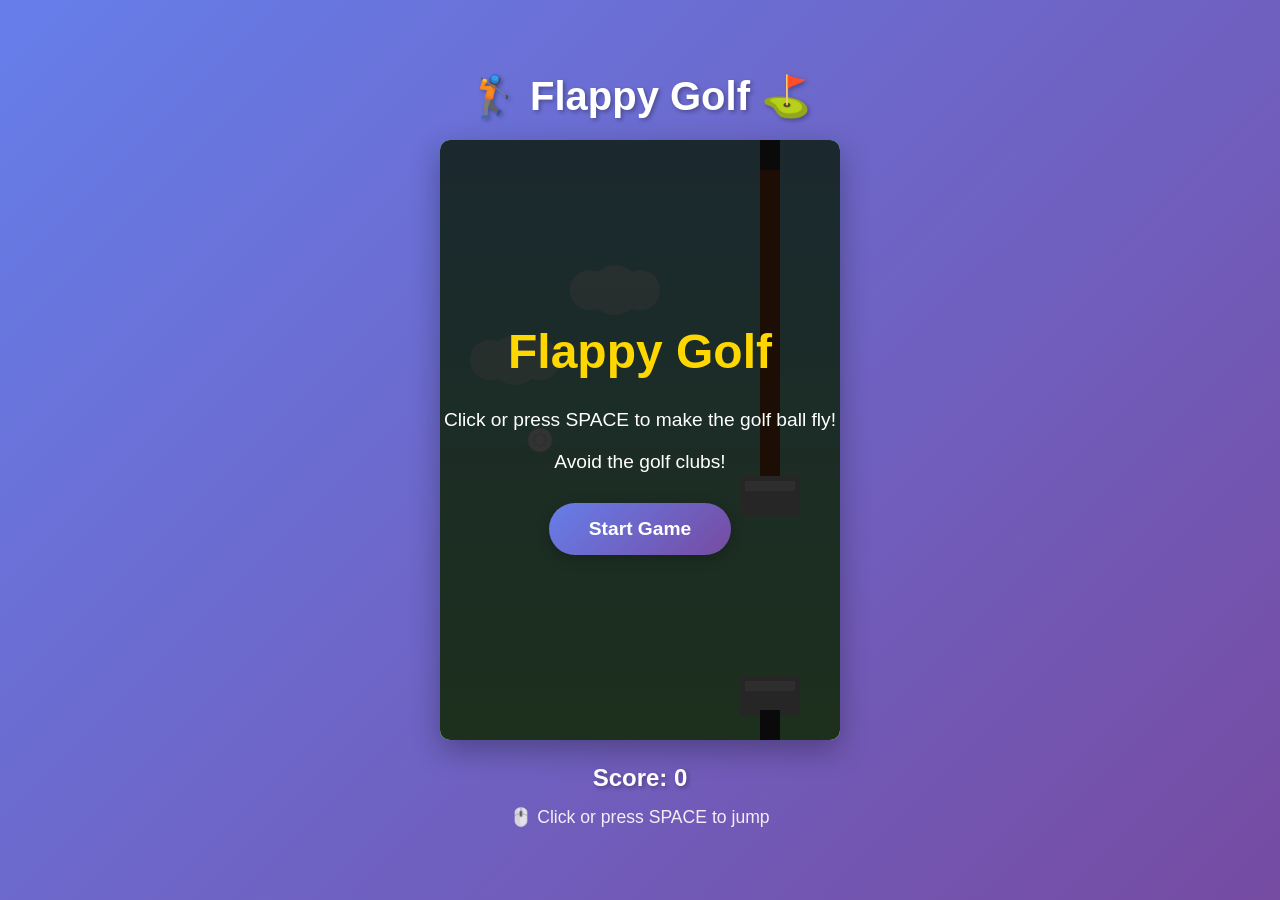
<file: index.html>
<!DOCTYPE html>
<html lang="en">
<head>
    <meta charset="UTF-8">
    <meta name="viewport" content="width=device-width, initial-scale=1.0">
    <title>Flappy Golf - Tap to Keep the Ball in the Air!</title>
    <link rel="stylesheet" href="css/style.css">
</head>
<body>
    <div class="container">
        <h1>🏌️ Flappy Golf ⛳</h1>
        <div class="game-wrapper">
            <canvas id="gameCanvas" width="400" height="600"></canvas>
            <div id="startScreen" class="overlay">
                <h2>Flappy Golf</h2>
                <p>Click or press SPACE to make the golf ball fly!</p>
                <p>Avoid the golf clubs!</p>
                <button id="startBtn">Start Game</button>
            </div>
            <div id="gameOverScreen" class="overlay hidden">
                <h2>Game Over!</h2>
                <p>Score: <span id="finalScore">0</span></p>
                <p>Best: <span id="bestScore">0</span></p>
                <button id="restartBtn">Play Again</button>
            </div>
        </div>
        <div class="score-display">
            <p>Score: <span id="currentScore">0</span></p>
        </div>
        <div class="controls">
            <p>🖱️ Click or press SPACE to jump</p>
        </div>
    </div>
    <script src="js/game.js"></script>
</body>
</html>
</file>
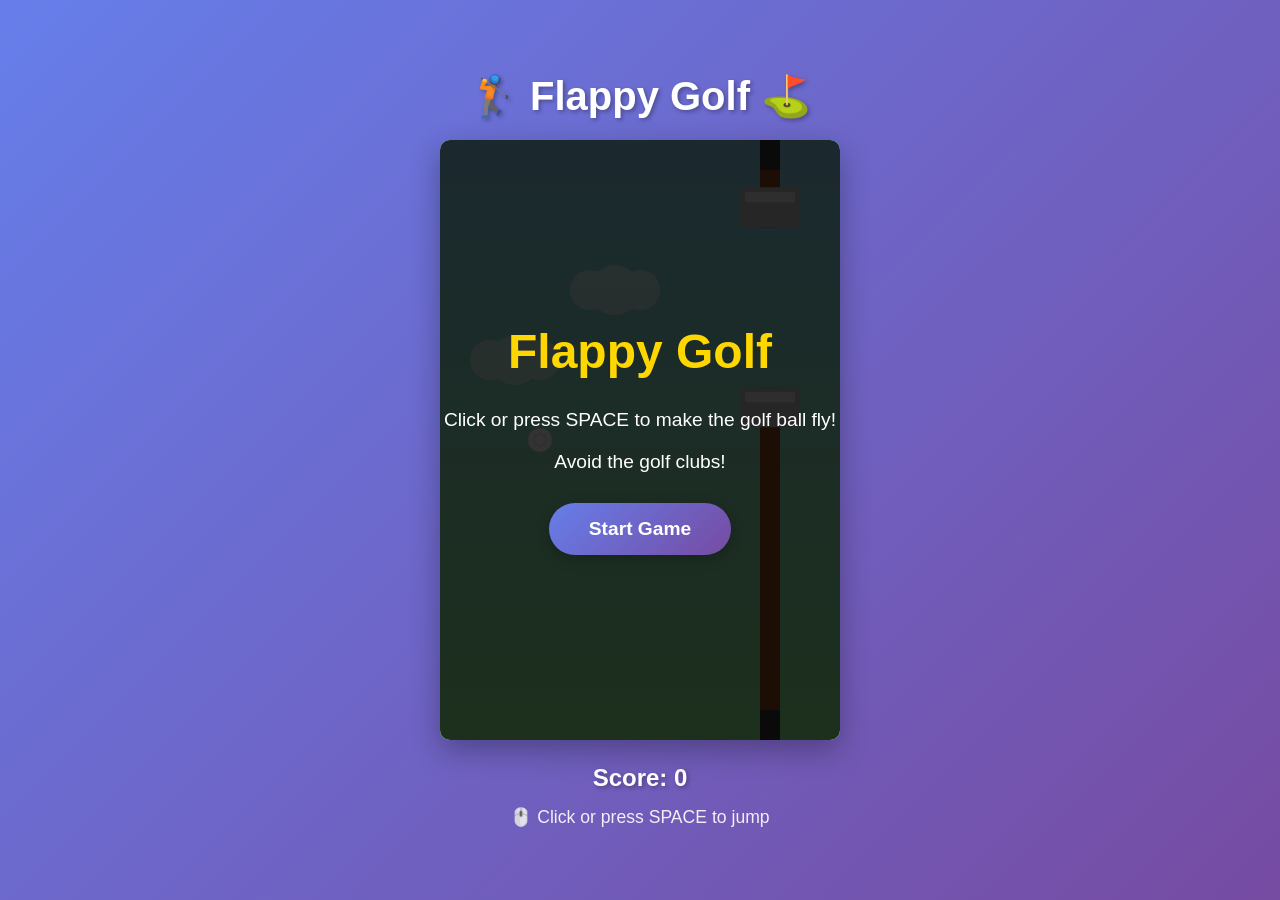
<file: flappy-golf-standalone.html>
<!DOCTYPE html>
<html lang="en">
<head>
    <meta charset="UTF-8">
    <meta name="viewport" content="width=device-width, initial-scale=1.0">
    <title>Flappy Golf - Tap to Keep the Ball in the Air!</title>
    <style>
        * {
            margin: 0;
            padding: 0;
            box-sizing: border-box;
        }

        body {
            font-family: 'Arial', sans-serif;
            background: linear-gradient(135deg, #667eea 0%, #764ba2 100%);
            display: flex;
            justify-content: center;
            align-items: center;
            min-height: 100vh;
            color: #333;
        }

        .container {
            text-align: center;
            padding: 20px;
        }

        h1 {
            color: white;
            margin-bottom: 20px;
            text-shadow: 2px 2px 4px rgba(0, 0, 0, 0.3);
            font-size: 2.5em;
        }

        .game-wrapper {
            position: relative;
            display: inline-block;
            border-radius: 10px;
            box-shadow: 0 10px 30px rgba(0, 0, 0, 0.3);
            overflow: hidden;
        }

        #gameCanvas {
            display: block;
            background: linear-gradient(to bottom, #87CEEB 0%, #90EE90 100%);
            cursor: pointer;
        }

        .overlay {
            position: absolute;
            top: 0;
            left: 0;
            width: 100%;
            height: 100%;
            background: rgba(0, 0, 0, 0.8);
            display: flex;
            flex-direction: column;
            justify-content: center;
            align-items: center;
            color: white;
            transition: opacity 0.3s;
        }

        .overlay.hidden {
            display: none;
        }

        .overlay h2 {
            font-size: 3em;
            margin-bottom: 20px;
            color: #FFD700;
        }

        .overlay p {
            font-size: 1.2em;
            margin: 10px 0;
        }

        button {
            margin-top: 20px;
            padding: 15px 40px;
            font-size: 1.2em;
            font-weight: bold;
            color: white;
            background: linear-gradient(135deg, #667eea 0%, #764ba2 100%);
            border: none;
            border-radius: 50px;
            cursor: pointer;
            transition: transform 0.2s, box-shadow 0.2s;
            box-shadow: 0 4px 15px rgba(0, 0, 0, 0.2);
        }

        button:hover {
            transform: translateY(-2px);
            box-shadow: 0 6px 20px rgba(0, 0, 0, 0.3);
        }

        button:active {
            transform: translateY(0);
        }

        .score-display {
            margin-top: 20px;
            color: white;
            font-size: 1.5em;
            font-weight: bold;
            text-shadow: 2px 2px 4px rgba(0, 0, 0, 0.3);
        }

        .controls {
            margin-top: 15px;
            color: white;
            font-size: 1.1em;
            opacity: 0.9;
        }

        @media (max-width: 500px) {
            h1 {
                font-size: 2em;
            }

            #gameCanvas {
                width: 100%;
                height: auto;
            }
        }
    </style>
</head>
<body>
    <div class="container">
        <h1>🏌️ Flappy Golf ⛳</h1>
        <div class="game-wrapper">
            <canvas id="gameCanvas" width="400" height="600"></canvas>
            <div id="startScreen" class="overlay">
                <h2>Flappy Golf</h2>
                <p>Click or press SPACE to make the golf ball fly!</p>
                <p>Avoid the golf clubs!</p>
                <button id="startBtn">Start Game</button>
            </div>
            <div id="gameOverScreen" class="overlay hidden">
                <h2>Game Over!</h2>
                <p>Score: <span id="finalScore">0</span></p>
                <p>Best: <span id="bestScore">0</span></p>
                <button id="restartBtn">Play Again</button>
            </div>
        </div>
        <div class="score-display">
            <p>Score: <span id="currentScore">0</span></p>
        </div>
        <div class="controls">
            <p>🖱️ Click or press SPACE to jump</p>
        </div>
    </div>
    <script>
        // Game Canvas Setup
        const canvas = document.getElementById('gameCanvas');
        const ctx = canvas.getContext('2d');

        // Game State
        let gameState = 'waiting'; // waiting, playing, gameOver
        let score = 0;
        let bestScore = localStorage.getItem('bestScore') || 0;
        let frames = 0;

        // Golf Ball Object
        const ball = {
            x: 100,
            y: canvas.height / 2,
            radius: 12,
            velocity: 0,
            gravity: 0.5,
            jump: -8,
            rotation: 0,

            draw() {
                ctx.save();
                ctx.translate(this.x, this.y);
                ctx.rotate(this.rotation);

                // Draw golf ball
                ctx.fillStyle = 'white';
                ctx.beginPath();
                ctx.arc(0, 0, this.radius, 0, Math.PI * 2);
                ctx.fill();
                ctx.strokeStyle = '#ddd';
                ctx.lineWidth = 1;
                ctx.stroke();

                // Add dimple pattern
                ctx.fillStyle = '#eee';
                for (let i = 0; i < 8; i++) {
                    const angle = (Math.PI * 2 / 8) * i;
                    const dimpleX = Math.cos(angle) * (this.radius * 0.5);
                    const dimpleY = Math.sin(angle) * (this.radius * 0.5);
                    ctx.beginPath();
                    ctx.arc(dimpleX, dimpleY, 2, 0, Math.PI * 2);
                    ctx.fill();
                }

                ctx.restore();
            },

            update() {
                if (gameState === 'playing') {
                    this.velocity += this.gravity;
                    this.y += this.velocity;
                    this.rotation += 0.1;

                    // Check boundaries
                    if (this.y + this.radius > canvas.height || this.y - this.radius < 0) {
                        endGame();
                    }
                }
            },

            flap() {
                if (gameState === 'playing') {
                    this.velocity = this.jump;
                }
            },

            reset() {
                this.y = canvas.height / 2;
                this.velocity = 0;
                this.rotation = 0;
            }
        };

        // Golf Club Obstacles
        const clubs = [];
        const clubWidth = 60;
        const clubGap = 160;
        const clubSpeed = 2;

        class GolfClub {
            constructor() {
                this.x = canvas.width;
                this.gapY = Math.random() * (canvas.height - clubGap - 100) + 50;
                this.scored = false;
            }

            draw() {
                // Draw top club (upside down)
                this.drawClub(this.x, 0, clubWidth, this.gapY, true);

                // Draw bottom club
                this.drawClub(this.x, this.gapY + clubGap, clubWidth, canvas.height - (this.gapY + clubGap), false);
            }

            drawClub(x, y, width, height, isTop) {
                ctx.save();

                // Club shaft
                ctx.fillStyle = '#8B4513';
                ctx.fillRect(x + width / 3, y, width / 3, height);

                // Club head
                const headHeight = 40;
                const headY = isTop ? y + height - headHeight : y;

                ctx.fillStyle = '#C0C0C0';
                ctx.fillRect(x, headY, width, headHeight);

                // Club head shine
                ctx.fillStyle = '#E8E8E8';
                ctx.fillRect(x + 5, headY + 5, width - 10, 10);

                // Grip
                const gripHeight = 30;
                const gripY = isTop ? y : y + height - gripHeight;
                ctx.fillStyle = '#333';
                ctx.fillRect(x + width / 3, gripY, width / 3, gripHeight);

                ctx.restore();
            }

            update() {
                this.x -= clubSpeed;
            }

            isOffScreen() {
                return this.x + clubWidth < 0;
            }

            collidesWith(ball) {
                // Check if ball hits top or bottom club
                const ballLeft = ball.x - ball.radius;
                const ballRight = ball.x + ball.radius;
                const ballTop = ball.y - ball.radius;
                const ballBottom = ball.y + ball.radius;

                const clubLeft = this.x;
                const clubRight = this.x + clubWidth;

                // Check horizontal overlap
                if (ballRight > clubLeft && ballLeft < clubRight) {
                    // Check if ball hits top or bottom club
                    if (ballTop < this.gapY || ballBottom > this.gapY + clubGap) {
                        return true;
                    }
                }

                return false;
            }

            updateScore(ball) {
                if (!this.scored && ball.x > this.x + clubWidth) {
                    this.scored = true;
                    score++;
                    updateScoreDisplay();
                }
            }
        }

        // Game Functions
        function spawnClub() {
            clubs.push(new GolfClub());
        }

        function updateScoreDisplay() {
            document.getElementById('currentScore').textContent = score;
        }

        function startGame() {
            gameState = 'playing';
            score = 0;
            frames = 0;
            clubs.length = 0;
            ball.reset();
            updateScoreDisplay();
            document.getElementById('startScreen').classList.add('hidden');
            document.getElementById('gameOverScreen').classList.add('hidden');
        }

        function endGame() {
            gameState = 'gameOver';

            // Update best score
            if (score > bestScore) {
                bestScore = score;
                localStorage.setItem('bestScore', bestScore);
            }

            document.getElementById('finalScore').textContent = score;
            document.getElementById('bestScore').textContent = bestScore;
            document.getElementById('gameOverScreen').classList.remove('hidden');
        }

        function drawBackground() {
            // Sky gradient
            const gradient = ctx.createLinearGradient(0, 0, 0, canvas.height);
            gradient.addColorStop(0, '#87CEEB');
            gradient.addColorStop(1, '#90EE90');
            ctx.fillStyle = gradient;
            ctx.fillRect(0, 0, canvas.width, canvas.height);

            // Clouds
            ctx.fillStyle = 'rgba(255, 255, 255, 0.5)';
            const cloudOffset = (frames * 0.5) % (canvas.width + 100);
            drawCloud(cloudOffset - 100, 80);
            drawCloud(cloudOffset + 150, 150);
            drawCloud(cloudOffset + 50, 220);
        }

        function drawCloud(x, y) {
            ctx.beginPath();
            ctx.arc(x, y, 20, 0, Math.PI * 2);
            ctx.arc(x + 25, y, 25, 0, Math.PI * 2);
            ctx.arc(x + 50, y, 20, 0, Math.PI * 2);
            ctx.fill();
        }

        function gameLoop() {
            // Clear and draw background
            drawBackground();

            if (gameState === 'playing') {
                frames++;

                // Spawn new clubs
                if (frames % 120 === 0) {
                    spawnClub();
                }

                // Update and draw clubs
                for (let i = clubs.length - 1; i >= 0; i--) {
                    clubs[i].update();
                    clubs[i].draw();
                    clubs[i].updateScore(ball);

                    // Check collision
                    if (clubs[i].collidesWith(ball)) {
                        endGame();
                    }

                    // Remove off-screen clubs
                    if (clubs[i].isOffScreen()) {
                        clubs.splice(i, 1);
                    }
                }
            } else if (gameState === 'waiting') {
                // Draw static clubs for visual
                if (clubs.length === 0) {
                    clubs.push(new GolfClub());
                    clubs[0].x = 300;
                }
                clubs[0].draw();
            }

            // Update and draw ball
            ball.update();
            ball.draw();

            requestAnimationFrame(gameLoop);
        }

        // Event Listeners
        canvas.addEventListener('click', () => {
            ball.flap();
        });

        document.addEventListener('keydown', (e) => {
            if (e.code === 'Space') {
                e.preventDefault();
                ball.flap();
            }
        });

        document.getElementById('startBtn').addEventListener('click', startGame);
        document.getElementById('restartBtn').addEventListener('click', startGame);

        // Initialize
        updateScoreDisplay();
        document.getElementById('bestScore').textContent = bestScore;
        gameLoop();
    </script>
</body>
</html>
</file>
<file: css/style.css>
* {
    margin: 0;
    padding: 0;
    box-sizing: border-box;
}

body {
    font-family: 'Arial', sans-serif;
    background: linear-gradient(135deg, #667eea 0%, #764ba2 100%);
    display: flex;
    justify-content: center;
    align-items: center;
    min-height: 100vh;
    color: #333;
}

.container {
    text-align: center;
    padding: 20px;
}

h1 {
    color: white;
    margin-bottom: 20px;
    text-shadow: 2px 2px 4px rgba(0, 0, 0, 0.3);
    font-size: 2.5em;
}

.game-wrapper {
    position: relative;
    display: inline-block;
    border-radius: 10px;
    box-shadow: 0 10px 30px rgba(0, 0, 0, 0.3);
    overflow: hidden;
}

#gameCanvas {
    display: block;
    background: linear-gradient(to bottom, #87CEEB 0%, #90EE90 100%);
    cursor: pointer;
}

.overlay {
    position: absolute;
    top: 0;
    left: 0;
    width: 100%;
    height: 100%;
    background: rgba(0, 0, 0, 0.8);
    display: flex;
    flex-direction: column;
    justify-content: center;
    align-items: center;
    color: white;
    transition: opacity 0.3s;
}

.overlay.hidden {
    display: none;
}

.overlay h2 {
    font-size: 3em;
    margin-bottom: 20px;
    color: #FFD700;
}

.overlay p {
    font-size: 1.2em;
    margin: 10px 0;
}

button {
    margin-top: 20px;
    padding: 15px 40px;
    font-size: 1.2em;
    font-weight: bold;
    color: white;
    background: linear-gradient(135deg, #667eea 0%, #764ba2 100%);
    border: none;
    border-radius: 50px;
    cursor: pointer;
    transition: transform 0.2s, box-shadow 0.2s;
    box-shadow: 0 4px 15px rgba(0, 0, 0, 0.2);
}

button:hover {
    transform: translateY(-2px);
    box-shadow: 0 6px 20px rgba(0, 0, 0, 0.3);
}

button:active {
    transform: translateY(0);
}

.score-display {
    margin-top: 20px;
    color: white;
    font-size: 1.5em;
    font-weight: bold;
    text-shadow: 2px 2px 4px rgba(0, 0, 0, 0.3);
}

.controls {
    margin-top: 15px;
    color: white;
    font-size: 1.1em;
    opacity: 0.9;
}

@media (max-width: 500px) {
    h1 {
        font-size: 2em;
    }

    #gameCanvas {
        width: 100%;
        height: auto;
    }
}
</file>
